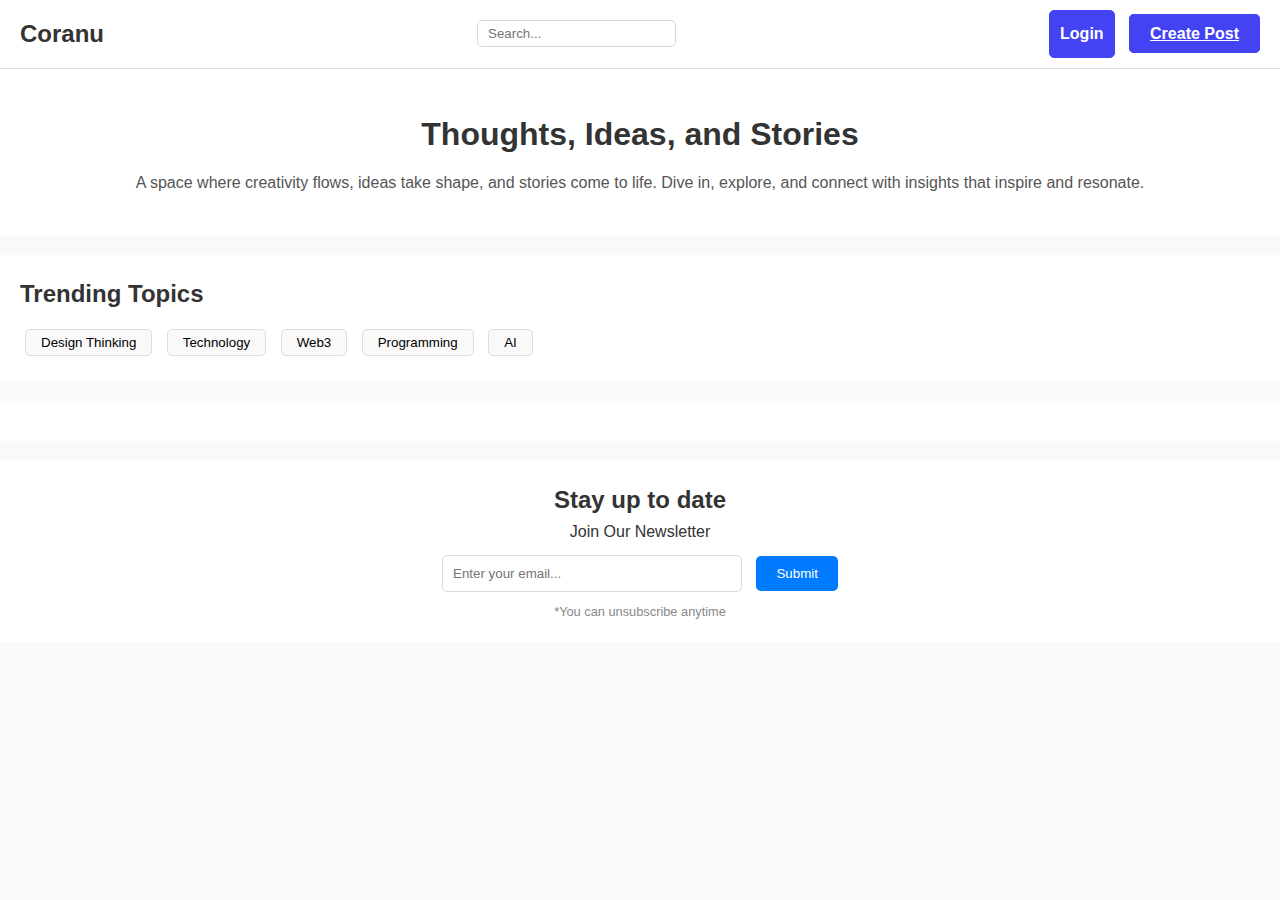
<file: index.html>
<!DOCTYPE html>
<html lang="en">
<head>
  <meta charset="UTF-8">
  <meta name="viewport" content="width=device-width, initial-scale=1.0">
  <title>Coranu - Thoughts, Ideas, and Stories</title>
  <link rel="stylesheet" href="style.css">
</head>
<body>
  <header class="navbar">
    <div class="logo">
        <span class="logo-icon"></span>
        Coranu
    </div>
    <div class="search-bar">
      <input type="text" placeholder="Search...">
    </div>
    <div class="auth-buttons">
        <a href="login.html" class="login">Login</a>
        <a href="./post.html" class="create post">Create Post</a>
    </div>
  </header>

  <main>
    <section class="hero">
      <h1>Thoughts, Ideas, and Stories</h1>
      <p>
        A space where creativity flows, ideas take shape, and stories come to life. 
        Dive in, explore, and connect with insights that inspire and resonate.
      </p>
    </section>

    <section class="trending-topics">
      <h2>Trending Topics</h2>
      <div class="topics">
        <button>Design Thinking</button>
        <button>Technology</button>
        <button>Web3</button>
        <button>Programming</button>
        <button>AI</button>
      </div>
    </section>

    <section class="articles" id="posts-container">
      <!-- Posts will be dynamically inserted here -->
    </section>

    <section class="newsletter">
      <h2>Stay up to date</h2>
      <p>Join Our Newsletter</p>
      <form>
        <input type="email" placeholder="Enter your email..." required>
        <button type="submit">Submit</button>
      </form>
      <p class="unsubscribe">*You can unsubscribe anytime</p>
    </section>
  </main>

  <script>
    // Load and display posts from localStorage
    window.addEventListener('DOMContentLoaded', function() {
      const postsContainer = document.getElementById('posts-container');
      const posts = JSON.parse(localStorage.getItem('posts')) || [];

      posts.forEach(function(post) {
        const article = document.createElement('article');
        article.innerHTML = `
          <h3>${post.title}</h3>
          <p>${post.description}</p>
          ${post.image ? `<img src="${post.image}" alt="Post image" style="max-width: 100px;">` : ''}
          <div class="article-meta">
            <span>Posted by you</span>
            <span>Just now</span>
          </div>
        `;
        postsContainer.appendChild(article);
      });
    });
  </script>
</body>
</html>
</file>
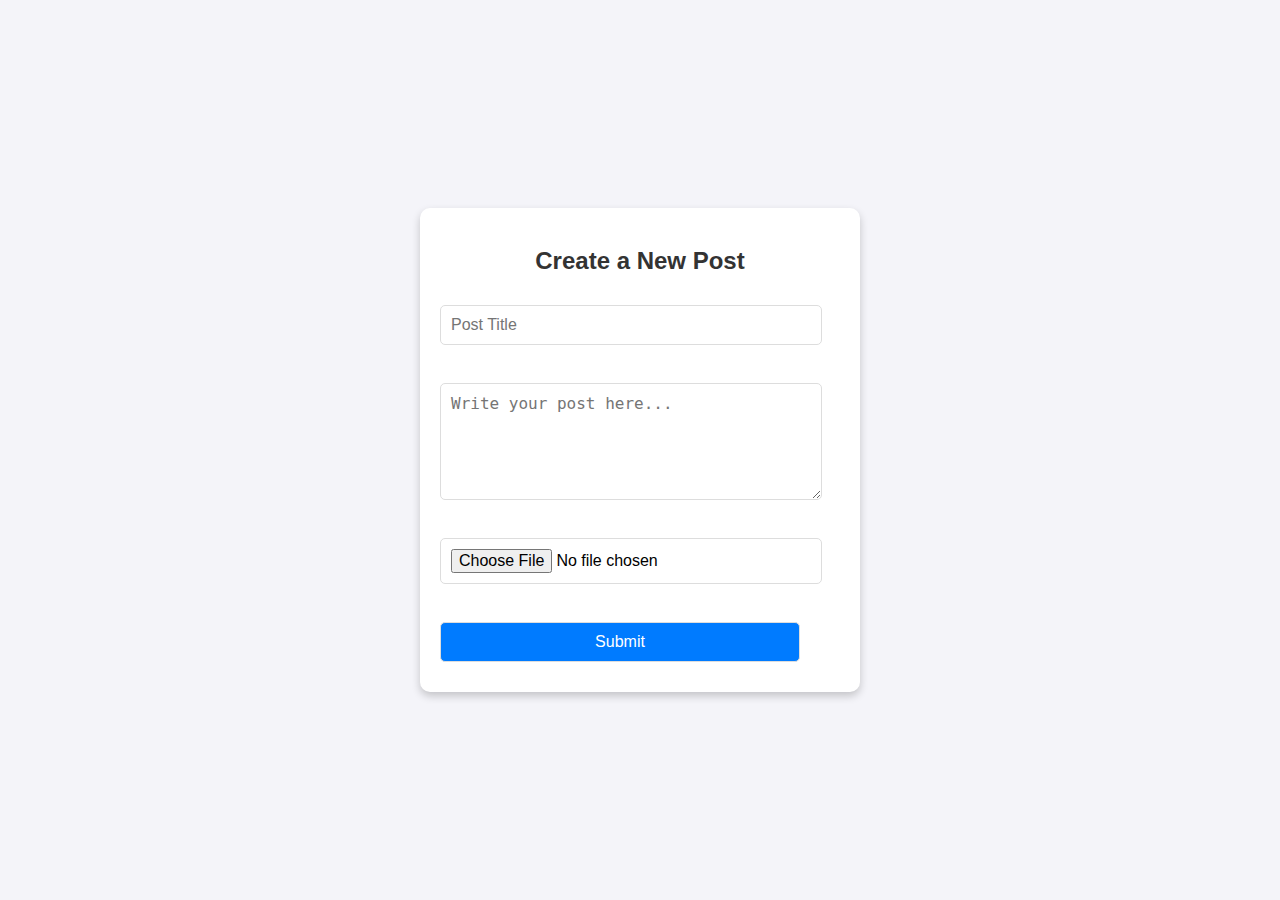
<file: post.html>
<!DOCTYPE html>
<html lang="en">
<head>
    <meta charset="UTF-8">
    <meta name="viewport" content="width=device-width, initial-scale=1.0">
    <title>Create Post</title>
    <link rel="stylesheet" href="post.css">
</head>
<body>
    <div class="post-container">
        <h2>Create a New Post</h2>
        <form id="create-post-form">
            <input type="text" id="title" placeholder="Post Title" required><br>
            <textarea id="description" placeholder="Write your post here..." rows="5" required></textarea><br>
            <input type="file" id="image" accept="image/*"><br>
            <button type="submit">Submit</button>
        </form>
    </div>

    <script>
        // Handle form submission
        document.getElementById("create-post-form").addEventListener("submit", function (e) {
            e.preventDefault();

            // Get form values
            const title = document.getElementById("title").value;
            const description = document.getElementById("description").value;
            const image = document.getElementById("image").files[0];

            // Save post data to localStorage
            const post = { title, description, image: image ? URL.createObjectURL(image) : null };
            let posts = JSON.parse(localStorage.getItem('posts')) || [];
            posts.push(post);
            localStorage.setItem('posts', JSON.stringify(posts));

            // After post is submitted, redirect to index.html
            window.location.href = "index.html"; // Redirect to index page
        });
    </script>
</body>
</html>
</file>
<file: post.css>
body {
    font-family: Arial, sans-serif;
    background-color: #f4f4f9;
    margin: 0;
    padding: 0;
    display: flex;
    justify-content: center;
    align-items: center;
    height: 100vh;
}

.post-container {
    background: #fff;
    padding: 20px;
    border-radius: 10px;
    box-shadow: 0 4px 8px rgba(0, 0, 0, 0.2);
    width: 400px;
    text-align: center;
}

h2 {
    margin-bottom: 20px;
    color: #333;
}

form {
    display: flex;
    flex-direction: column;
}

input, textarea, button {
    margin: 10px 0;
    padding: 10px;
    border: 1px solid #ddd;
    border-radius: 5px;
    font-size: 16px;
    width: 90%;
}

input:focus, textarea:focus, button:focus {
    outline: none;
    border-color: #007BFF;
}

button {
    background-color: #007BFF;
    color: white;
    cursor: pointer;
    transition: background-color 0.3s;
}

button:hover {
    background-color: #0056b3;
}
</file>
<file: style.css>
/* General Reset */
* {
    margin: 0;
    padding: 0;
    box-sizing: border-box;
  }
  
  /* Body Styling */
  body {
    font-family: Arial, sans-serif;
    line-height: 1.6;
    background-color: #f9f9f9;
    color: #333;
  }
  
  /* Navbar Styling */
  .navbar {
    display: flex;
    justify-content: space-between;
    align-items: center;
    padding: 10px 20px;
    background-color: #fff;
    border-bottom: 1px solid #ddd;
  }
  
  .logo {
    font-size: 1.5rem;
    font-weight: bold;
    color: #333;
  }
  
  .search-bar input {
    padding: 5px 10px;
    border: 1px solid #d5d8e2;
    border-radius: 5px;
  }
  
  .auth-buttons .login {
    padding: 10px 10px;
    text-decoration: none; /* Remove underline */
    background-color: rgb(67, 67, 243);  /* Blue background */
    color: white;
    border: 1px solid rgb(67, 67, 243);  /* Border same as background */
    border-radius: 5px;
    font-weight: bold;
    cursor: pointer;
    transition: background-color 0.3s ease, border 0.3s ease;
    display: inline-block; /* Make the link behave like a block element */
  }
  
  /* Styling for hover effect of the login link */
  .auth-buttons .login:hover {
    background-color: rgb(50, 50, 204);  /* Darker blue */
    border: 1px solid rgb(50, 50, 204);  /* Darker border on hover */
  }
  
  /* Styling for Register button */
  .auth-buttons .post{
    padding: 10px 20px;
    margin-left: 10px;
    border: 1px solid rgb(67, 67, 243);  /* Blue border */
    background-color: rgb(67, 67, 243);  /* Blue background */
    color: white;
    border-radius: 5px;
    font-weight: bold;
    cursor: pointer;
    transition: background-color 0.3s ease, border 0.3s ease;
  }
  
  /* Styling for hover effect of the Register button */
  .auth-buttons .post:hover {
    background-color: rgb(50, 50, 204);  /* Darker blue */
    border: 1px solid rgb(50, 50, 204);  /* Darker border on hover */
  }
  
  .login {
    background-color: #ddd;
  }
  
  .register {
    background-color: #007bff;
    color: #fff;
  }
  
  /* Hero Section */
  .hero {
    text-align: center;
    padding: 40px 20px;
    background-color: #fff;
  }
  
  .hero h1 {
    font-size: 2rem;
    margin-bottom: 10px;
  }
  
  .hero p {
    font-size: 1rem;
    color: #555;
  }
  
  /* Trending Topics */
  .trending-topics {
    padding: 20px;
    background-color: #fff;
    margin: 20px 0;
  }
  
  .trending-topics h2 {
    font-size: 1.5rem;
    margin-bottom: 10px;
  }
  
  .topics button {
    padding: 5px 15px;
    margin: 5px;
    border: 1px solid #ddd;
    background-color: #f9f9f9;
    border-radius: 5px;
    cursor: pointer;
  }
  
  /* Articles Section */
  .articles {
    padding: 20px;
    background-color: #fff;
    margin-bottom: 20px;
  }
  
  article {
    margin-bottom: 20px;
  }
  
  article h3 {
    font-size: 1.2rem;
    color: #007bff;
  }
  
  article p {
    margin: 10px 0;
    color: #555;
  }
  
  .article-meta {
    font-size: 0.8rem;
    color: #888;
  }
  
  .article-meta span {
    margin-right: 10px;
  }
  
  /* Newsletter Section */
  .newsletter {
    text-align: center;
    padding: 20px;
    background-color: #fff;
  }
  
  .newsletter h2 {
    font-size: 1.5rem;
  }
  
  .newsletter form {
    margin: 10px 0;
  }
  
  .newsletter input {
    padding: 10px;
    width: 300px;
    max-width: 90%;
    margin-right: 10px;
    border: 1px solid #ddd;
    border-radius: 5px;
  }
  
  .newsletter button {
    padding: 10px 20px;
    background-color: #007bff;
    color: #fff;
    border: none;
    border-radius: 5px;
    cursor: pointer;
  }
  
  .unsubscribe {
    font-size: 0.8rem;
    color: #888;
  }
</file>
